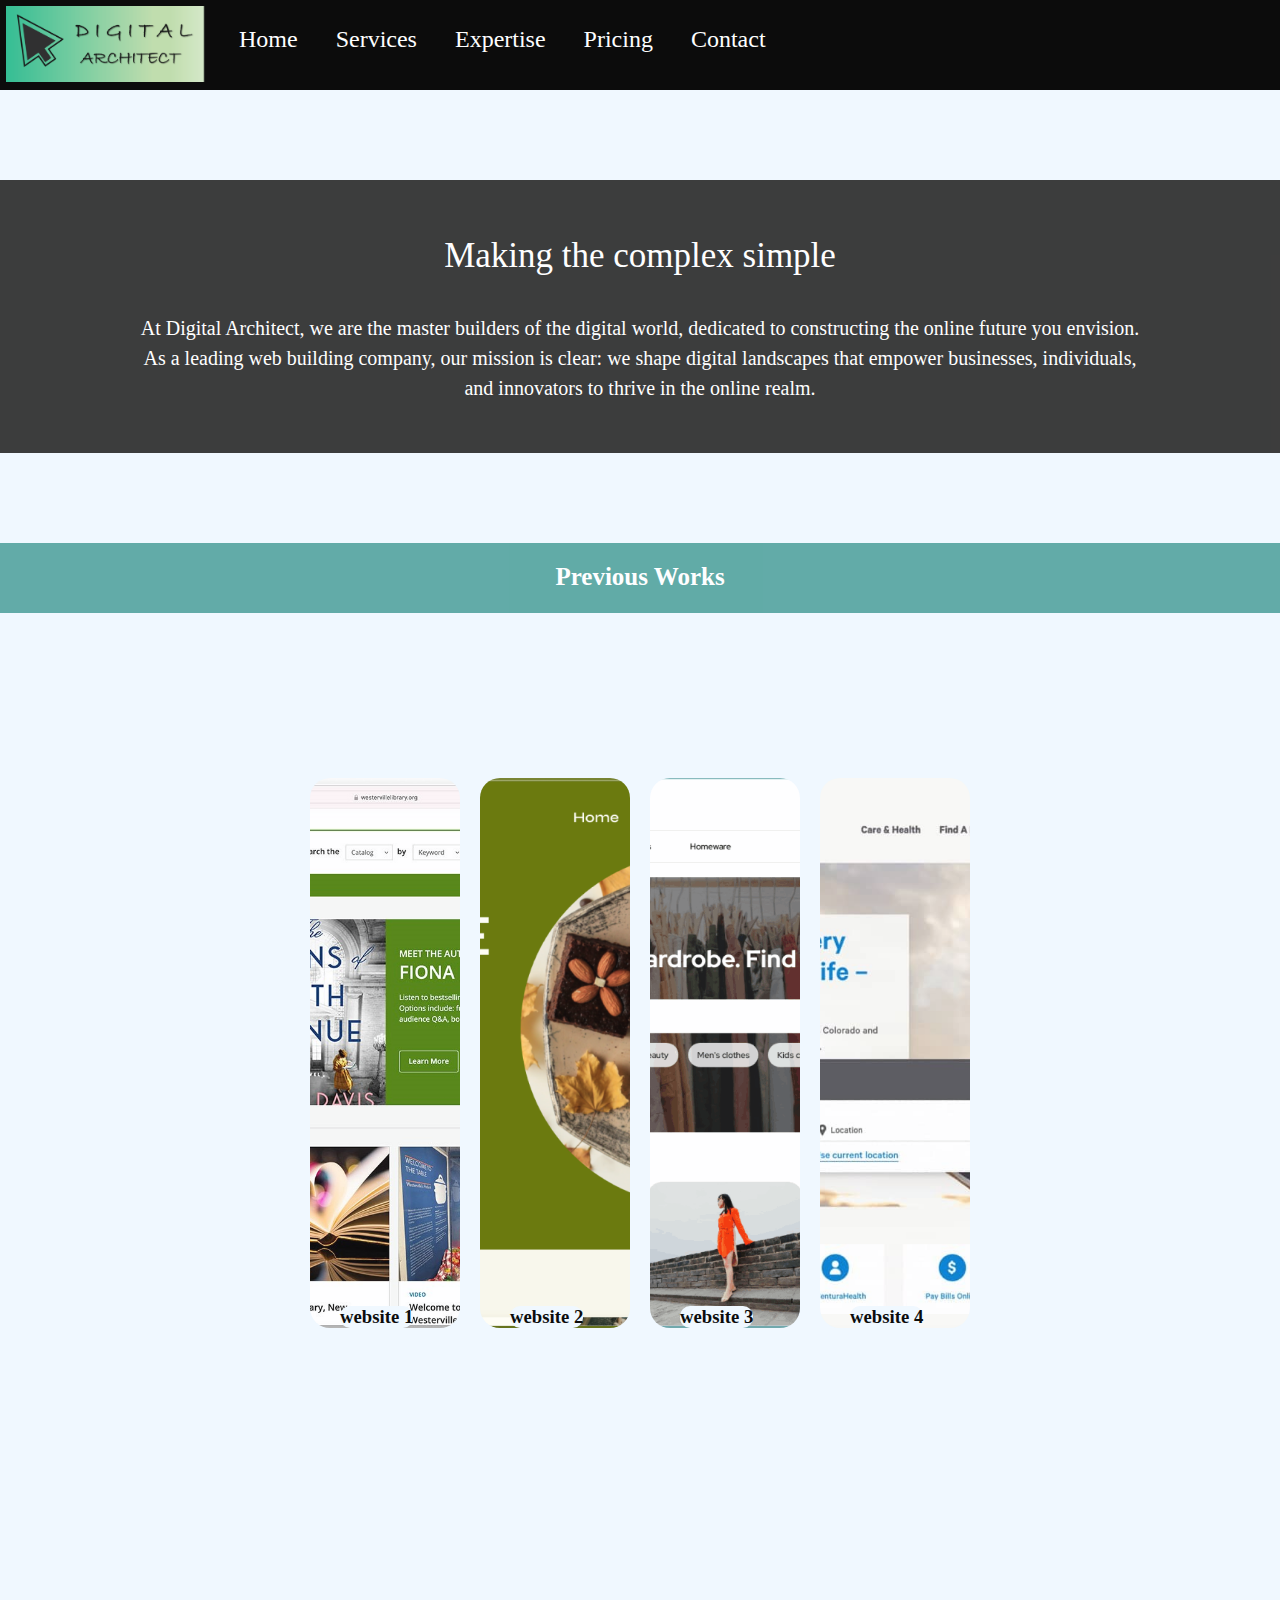
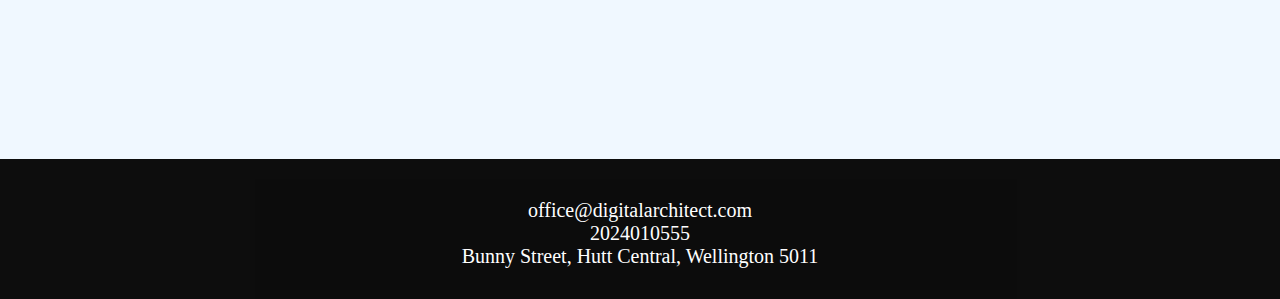
<file: (Level5 Course) Interaction Design Fundamentals_assignment website/index.html>
<!DOCTYPE html>
<html>
<head>
	<title></title>
	<link rel="stylesheet" type="text/css" href="./css/style.css" >
	<link rel="stylesheet" type="text/css" href="./css/indexstyle.css" >
	
</head>
<body>
	<div class = "logo" ><image src="images/logo1.png" alt="logo"></a></div>
	
<nav>
	<ul>
		<li><a href="index.html">Home</a></li>
		<li><a href="services.html">Services</a>
			<ul>
				<li><a href="web development.html">Web Development</a></li>
				<li><a href="Visual Design.html">Visual Design</a></li>
				
			</ul>
		</li>
		<li><a href="expertise.html">Expertise</a>
			<ul>
				<li><a href="UX UI.html">UX & UI</a></li>
				<li><a href="HCI.html">HCI life cycle</a></li>
			</ul>
		</li>
		<li><a href="pricing.html">Pricing</a></li>
		<li><a href="contact.html">Contact</a></li>
		
	</ul>
</nav>


<header><p style="font-family: impact; font-size: 35px; text-align: center; ">Making the complex simple</p>
		<p style="font-family: verdana; font-size: 20px; text-align: center; display: block;"><br/>At Digital Architect, we are the master builders of the digital world, dedicated to constructing the online future you envision. 
		<br/>As a leading web building company, our mission is clear: we shape digital landscapes that empower businesses, individuals, <br/>and innovators to thrive in the online realm.</p>
</header>


<section>Previous Works</section>

<div class="container">
	<div class="gallery">
		<div class="img-box"><h3>website 1</h3></div>
		
		<div class="img-box"><h3>website 2</h3></div>
		
		<div class="img-box"><h3>website 3</h3></div>
		
		<div class="img-box"><h3>website 4</h3></div>

	</div>

</div>




<div class="footer" style="margin-top: 20%;">
				
	office@digitalarchitect.com
	<br/>2024010555
	<br/>Bunny Street, Hutt Central, Wellington 5011 
</div>
</div>	

	
</body>
</html>
</file>
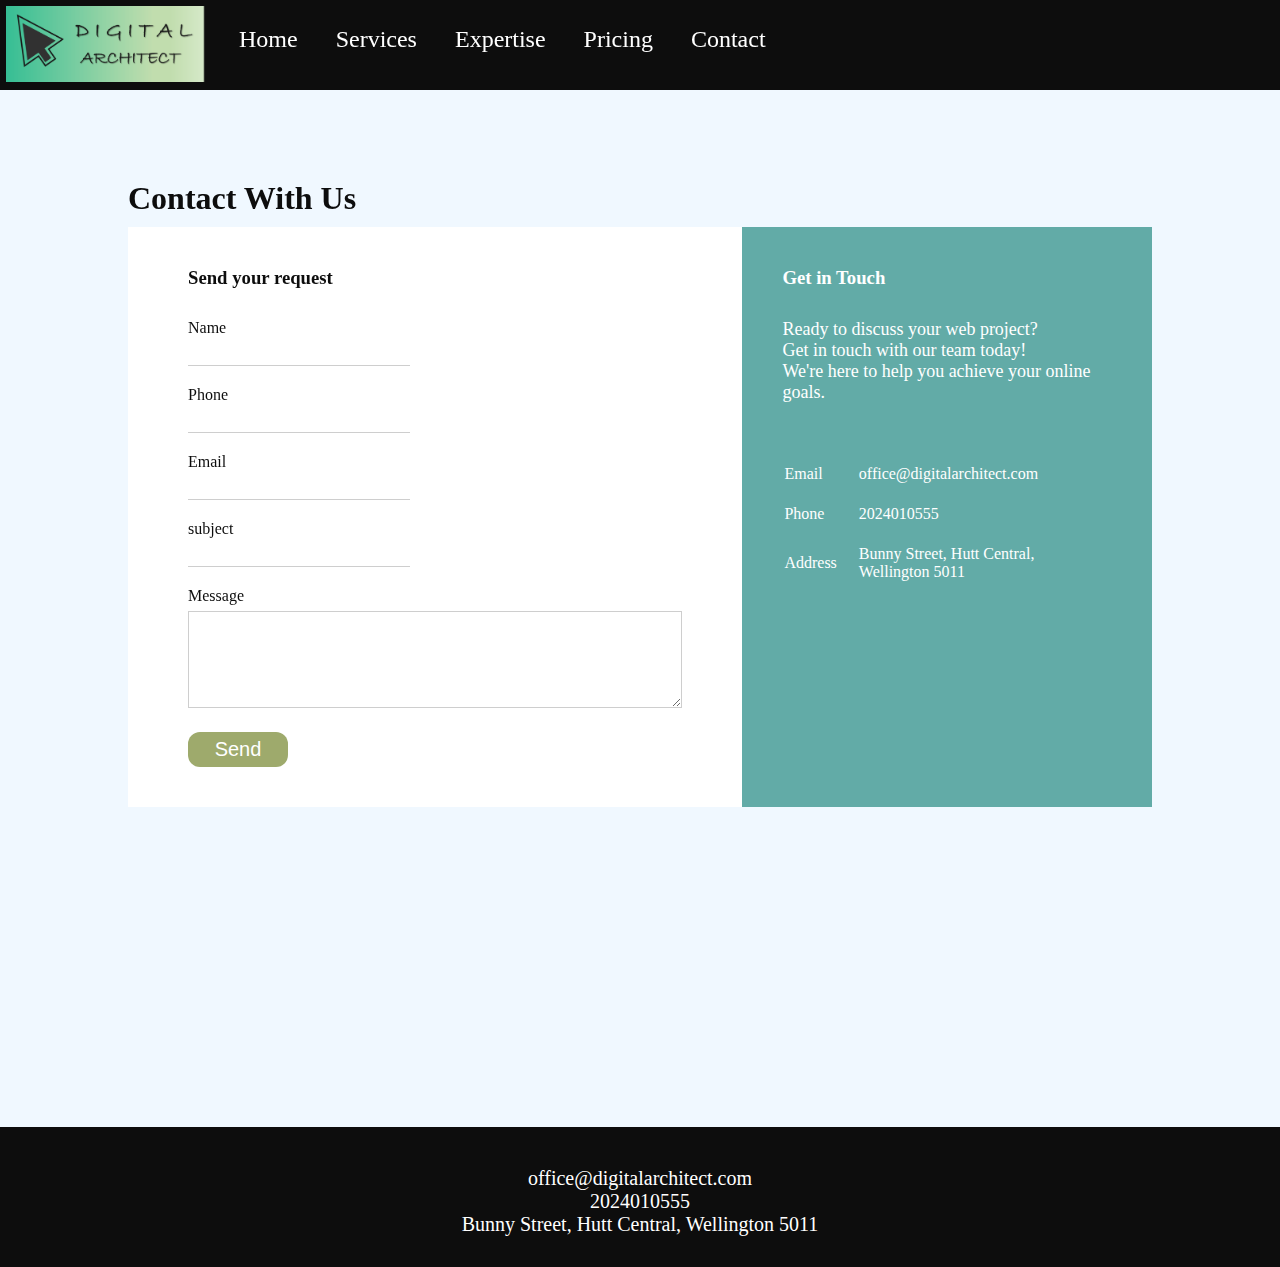
<file: (Level5 Course) Interaction Design Fundamentals_assignment website/contact.html>
<!DOCTYPE html>
<html>
<head>
	<title></title>
    <link rel="stylesheet" type="text/css" href="./css/style.css" >
	<link rel="stylesheet" type="text/css" href="./css/contactstyle.css" >
	
	
	
	<style>
	section.contact{
		background: #f5f5f5 url(images/map-bottom.png);
		min-height: 400px;
		background-size:auto 100%;
		padding-top: 30px;
		margin: 200px;
	}

	section.contact ul{
		list-style: none;
		margin: 0;
		padding: 0;
	}

	section.contact li{
		line-height: 2;
	}
</style>
	
</head>
<body>
	<div class = "logo"><a href = "#"><image src="images/logo1.png" alt="logo"></a>
	</div>
	
<nav>
	<ul>
		<li><a href="index.html">Home</a></li>
		<li><a href="services.html">Services</a>
			<ul>
				<li><a href="web development.html">Web Development</a></li>
				<li><a href="Visual Design.html">Visual Design</a></li>
				
			</ul>
		</li>
		<li><a href="expertise.html">Expertise</a>
			<ul>
				<li><a href="UX UI.html">UX & UI</a></li>
				<li><a href="HCI.html">HCI life cycle</a></li>
			</ul>
		</li>
        <li><a href="pricing.html">Pricing</a></li>
		<li><a href="contact.html">Contact</a></li>
	</ul>
</nav>

<div class="container">
    <h1 style="color: black; margin-bottom: 10px;">Contact With Us</h1>
    
    <div class="contact-box">
        <div class="contact-left">
            <h3>Send your request</h3>
            <form>
                <div class="input-row">
                    <div class="input-group">
                        <label>Name</label>
                        <input type="text" placeholder="">
                    </div>
                </div>

                <div class="input-row">
                    <div class="input-group">
                        <label>Phone</label>
                        <input type="text" placeholder="">
                    </div>
                </div>

                <div class="input-row">
                    <div class="input-group">
                        <label>Email</label>
                        <input type="email" placeholder="">
                    </div>
                </div>

                <div class="input-row">
                    <div class="input-group">
                        <label>subject</label>
                        <input type="text" placeholder="">
                    </div>
                </div>

                <label>Message</label>
                <textarea rows="5" placeholder=""></textarea>
                <button type="submit">Send</button>
            </form>
        </div>
        <div class="contact-right">
            <h3>Get in Touch</h3>
            <p style="color: #fff;font-size: 18px; margin-bottom: 40px;">Ready to discuss your web project?
                <br>Get in touch with our team today!
                <br>We're here to help you achieve your online goals.</p>
            <table>
                <tr>
                    <td>Email</td>
                    <td>office@digitalarchitect.com</td>
                </tr>
                <tr>
                    <td>Phone</td>
                    <td>2024010555</td>
                </tr>
                <tr>
                    <td>Address</td>
                    <td>Bunny Street, Hutt Central, <br>Wellington 5011</td>
                </tr>
            </table>

        </div>

    </div>

</div>




   




	<div class="footer" style="margin-top: 25%;" >
				
				office@digitalarchitect.com
				<br/>2024010555
				<br/>Bunny Street, Hutt Central, Wellington 5011 
				</div>
</div>	

	
</body>
</html>
</file>
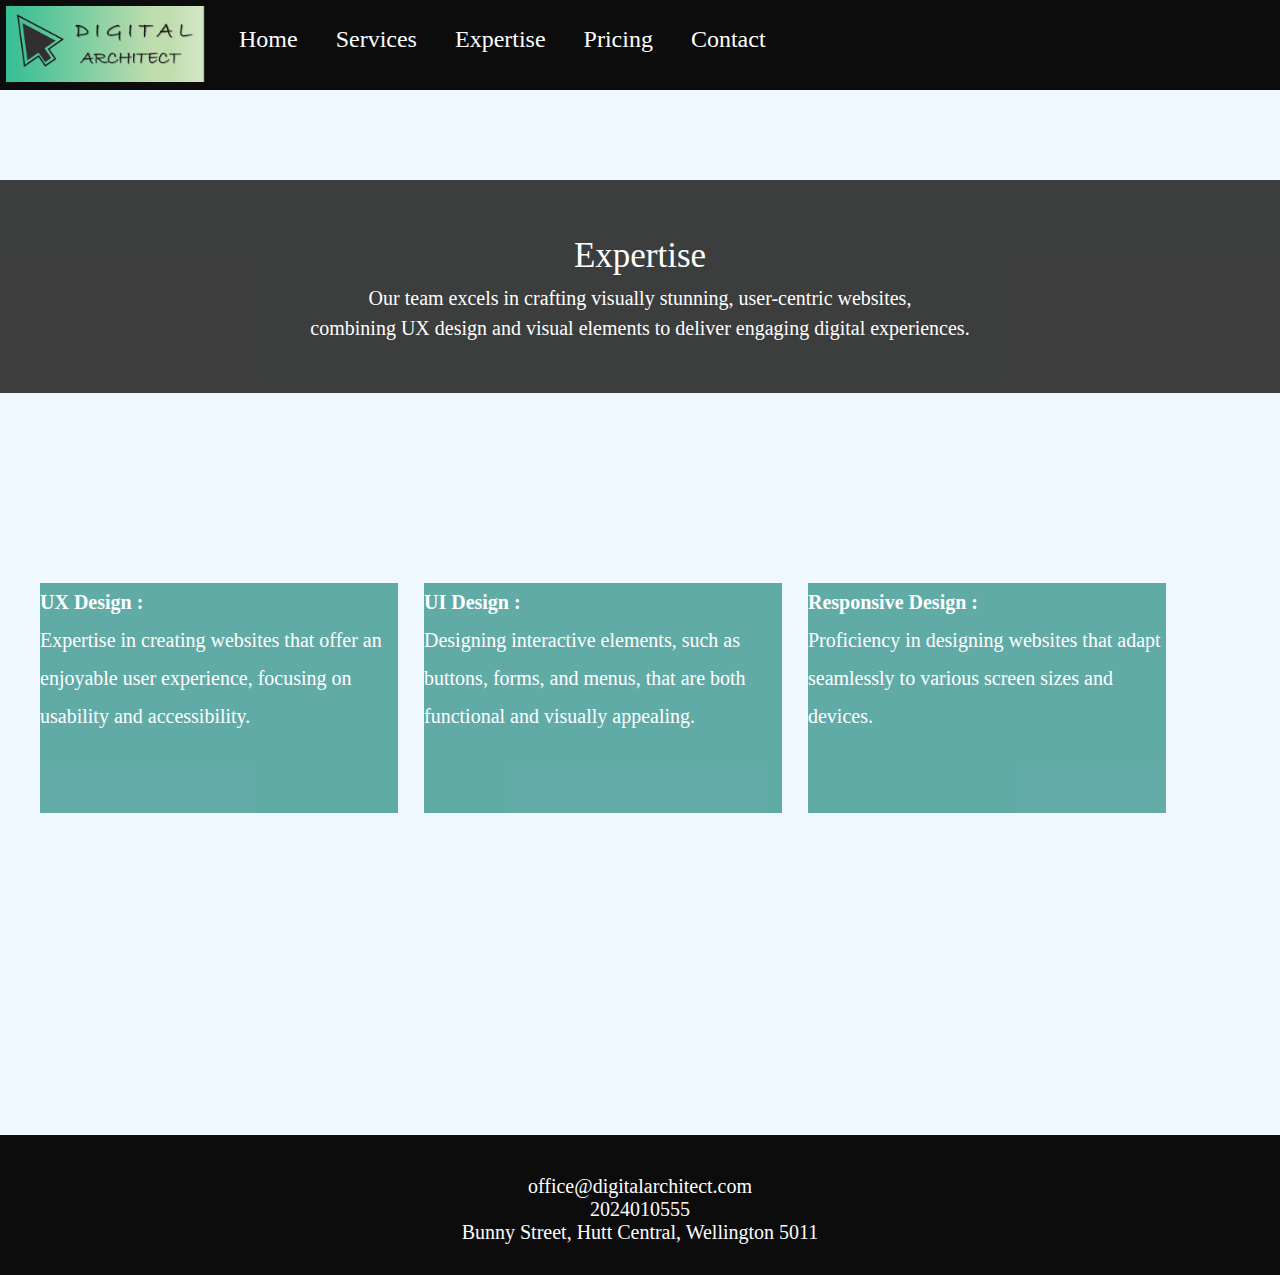
<file: (Level5 Course) Interaction Design Fundamentals_assignment website/expertise.html>
<!DOCTYPE html>
<html>
<head>
	<title></title>
	<link rel="stylesheet" type="text/css" href="./css/style.css" >
	
	
	<style>
		header {
			box-sizing: border-box;
			background-color: #333;
			padding: 50px;
			width: 100%;
			text-align: center;
			font-size: 30px;
			color: white;
			position: relative;
			top: 90px;
			line-height: 1.5;
		}


		
	section {
			float: left;
			padding-bottom: 100px;
			width: 28%;
			height: 130px;
			background-color: #5AA7A3;
			color: white;
			text-align: left;
			font-size: 20px;
			margin-right: 2%;
			position: relative;
			top: 280px;
			left: 40px;
			line-height: 1.9;

		}
		
	
	</style>
	
</head>
<body>
	<div class = "logo"><image src="images/logo1.png" alt="logo"></a>
	</div>
	
<nav>
	<ul>
		<li><a href="index.html">Home</a></li>
		<li><a href="services.html">Services</a>
			<ul>
				<li><a href="web development.html">Web Development</a></li>
				<li><a href="Visual Design.html">Visual Design</a></li>
				
			</ul>
		</li>
		<li><a href="expertise.html">Expertise</a>
			<ul>
				<li><a href="UX UI.html">UX & UI</a></li>
				<li><a href="HCI.html">HCI life cycle</a></li>
			</ul>
		</li>
		<li><a href="pricing.html">Pricing</a></li>
		<li><a href="contact.html">Contact</a></li>
	</ul>
</nav>


<header><p style="font-family: impact; font-size: 35px; text-align: center;">Expertise</p>
		<p style="font-family: verdana; font-size: 20px; text-align: center; display: block;">Our team excels in crafting visually stunning, user-centric websites,
            <br>combining UX design and visual elements to deliver engaging digital experiences.</p>
</header>


<section><b>UX Design :</b>
		<p style="font-size: 20px;">Expertise in creating websites that offer an enjoyable user experience, focusing on usability and accessibility.
		</p></section>
<section><b>UI Design :</b>
		<p style="font-size: 20px;">Designing interactive elements, such as buttons, forms, and menus, that are both functional and visually appealing.
		</p></section>
<section><b>Responsive Design :</b>
		<p style="font-size: 20px;">Proficiency in designing websites that adapt seamlessly to various screen sizes and devices.
		</section>





	<div class="footer" style="margin-top: 65%;">
				
				office@digitalarchitect.com
				<br/>2024010555
				<br/>Bunny Street, Hutt Central, Wellington 5011 
	</div>
</div>	

	
</body>
</html>
</file>
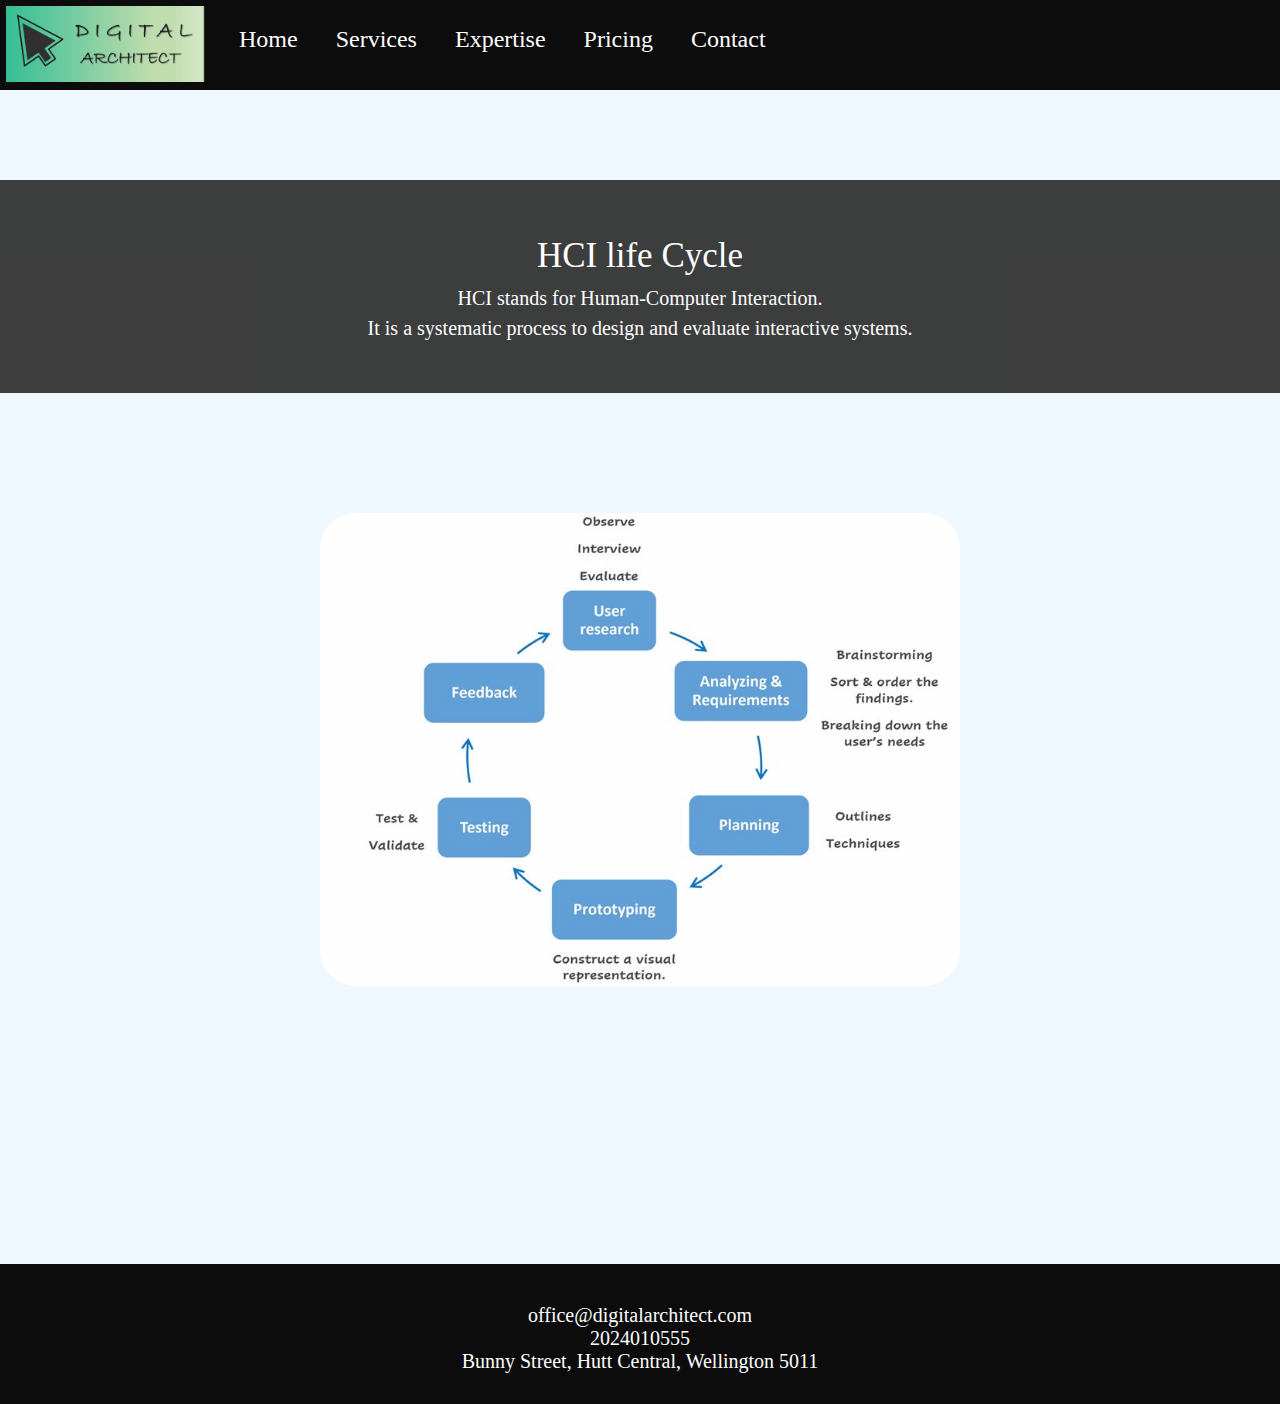
<file: (Level5 Course) Interaction Design Fundamentals_assignment website/HCI.html>
<!DOCTYPE html>
<html>
<head>
	<title></title>
	<link rel="stylesheet" type="text/css" href="./css/style.css" >
	
	
	<style>
		header {
			box-sizing: border-box;
			background-color: #333;
			padding: 50px;
			width: 100%;
			text-align: center;
			font-size: 30px;
			color: white;
			position: relative;
			top: 90px;
			line-height: 1.5;
		}


		
	section {
			float: left;
			padding-bottom: 100px;
			width: 28%;
			height: 130px;
			background-color: #5AA7A3;
			color: white;
			text-align: left;
			font-size: 20px;
			margin-right: 2%;
			position: relative;
			top: 280px;
			left: 40px;
			line-height: 1.9;
		}
		
	
	
	</style>
	
</head>
<body>
	<div class = "logo"><image src="images/logo1.png" alt="logo"></a>
	</div>
	
<nav>
	<ul>
		<li><a href="index.html">Home</a></li>
		<li><a href="services.html">Services</a>
			<ul>
				<li><a href="web development.html">Web Development</a></li>
				<li><a href="Visual Design.html">Visual Design</a></li>
				
			</ul>
		</li>
		<li><a href="expertise.html">Expertise</a>
			<ul>
				<li><a href="UX UI.html">UX & UI</a></li>
				<li><a href="HCI.html">HCI life cycle</a></li>
			</ul>
		</li>
		<li><a href="pricing.html">Pricing</a></li>
		<li><a href="contact.html">Contact</a></li>
	</ul>
</nav>


<header><p style="font-family: impact; font-size: 35px; text-align: center;">HCI life Cycle</p>
		<p style="font-family: verdana; font-size: 20px; text-align: center; display: block;">
            HCI stands for Human-Computer Interaction. <br>It is a systematic process to design and evaluate interactive systems. 
        </p>
</header>


<img src="images/HCI.jpg"
    style=" margin: 50px;
            border: none;
            object-fit: cover;
            position: relative;
            top: 160px;
            margin-left: 25%;
            border-radius: 35px;
			width: 50%;
			height: 50%;
        ">
    




	<div class="footer" style="margin-top: 30%;">
				
				office@digitalarchitect.com
				<br/>2024010555
				<br/>Bunny Street, Hutt Central, Wellington 5011 
	</div>
</div>	

	
</body>
</html>
</file>
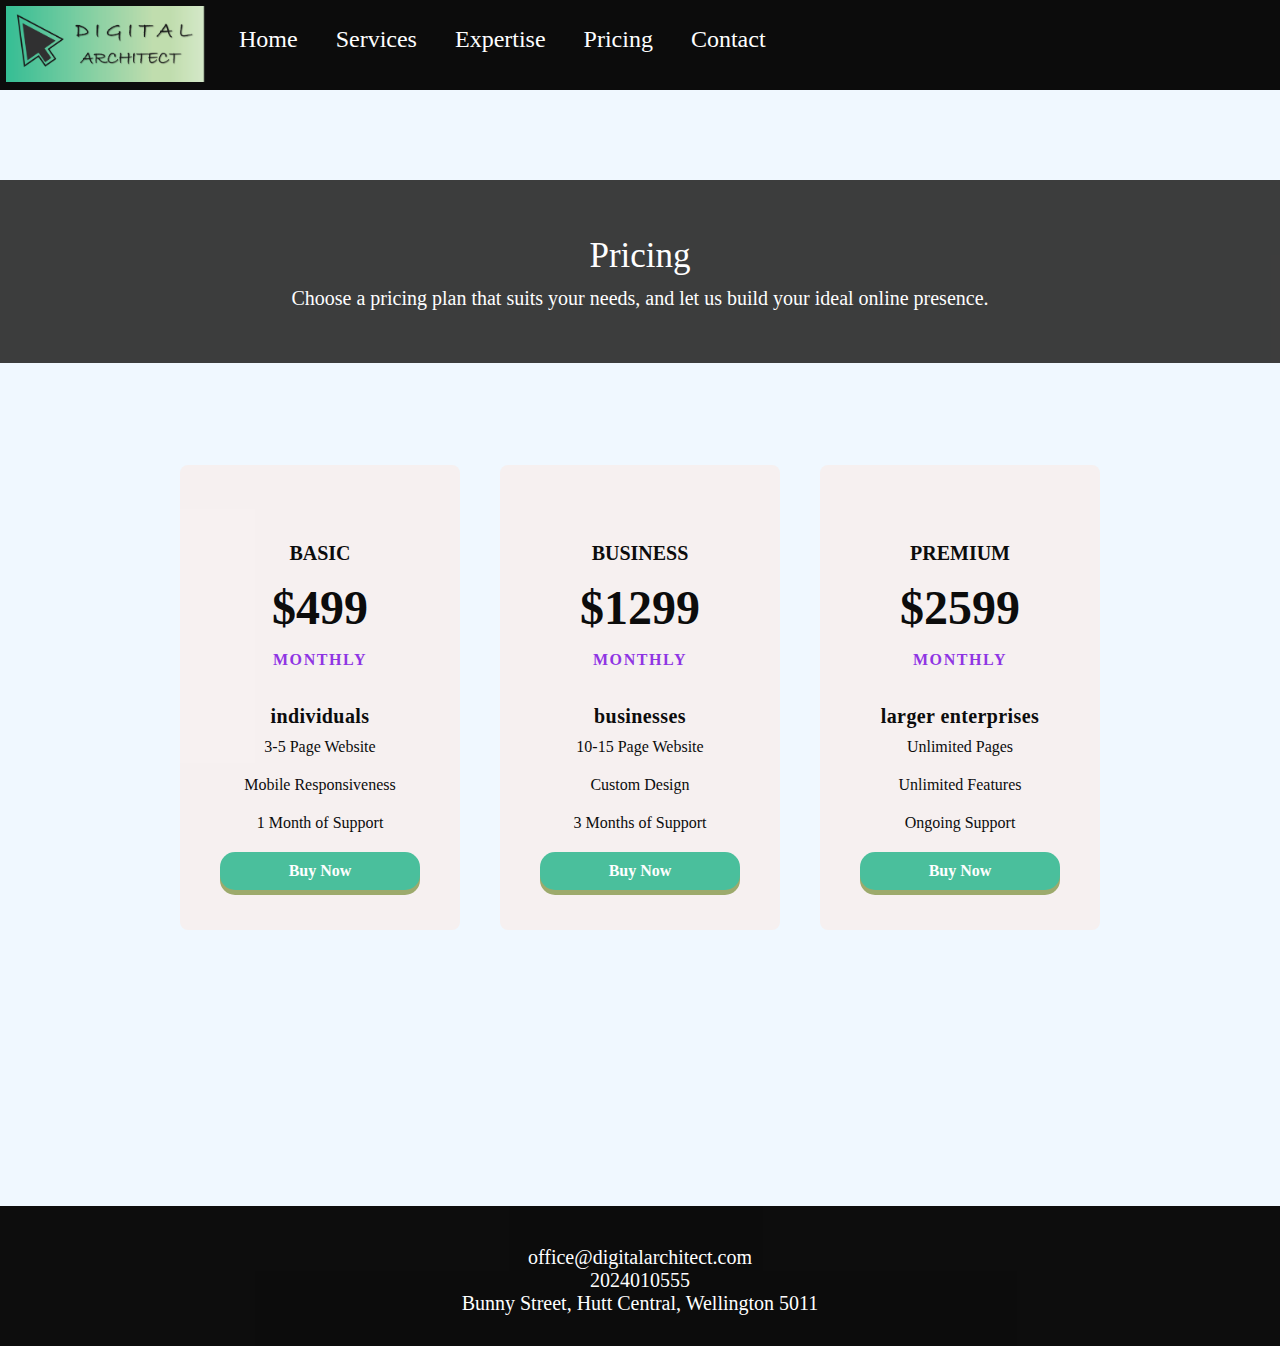
<file: (Level5 Course) Interaction Design Fundamentals_assignment website/pricing.html>
<!DOCTYPE html>
<html>
<head>
	<title></title>
	<link rel="stylesheet" type="text/css" href="./css/style.css" >
	<link rel="stylesheet" type="text/css" href="./css/pricingstyle.css" >
	
	
	<style>
		


	</style>
	
</head>
<body>
	<div class = "logo"><image src="images/logo1.png" alt="logo"></a>
	</div>
	
<nav>
	<ul>
		<li><a href="index.html">Home</a></li>
		<li><a href="services.html">Services</a>
			<ul>
				<li><a href="web development.html">Web Development</a></li>
				<li><a href="Visual Design.html">Visual Design</a></li>
				
			</ul>
		</li>
		<li><a href="expertise.html">Expertise</a>
			<ul>
				<li><a href="UX UI.html">UX & UI</a></li>
				<li><a href="HCI.html">HCI life cycle</a></li>
			</ul>
		</li>
		<li><a href="pricing.html">Pricing</a></li>
		<li><a href="contact.html">Contact</a></li>
	</ul>
</nav>


<header><p style="font-family: impact; font-size: 35px; text-align: center;">Pricing</p>
		<p style="font-family: verdana; font-size: 20px; text-align: center; display: block;">
            Choose a pricing plan that suits your needs, and let us build your ideal online presence.
        </p>
</header>


<section class="section">
    <div class="plan1-container">
        <div class="plan-upper">
            <div class="plan-text1">basic</div>
            <div class="plan-text2">$499</div>
            <div class="plan-text3">monthly</div>
        </div>
        <div class="plan-middle">
            <div class="plan-middle-title">individuals</div>
            <ul>
                <li>3-5 Page Website</li>
                <li>Mobile Responsiveness</li>
                <li>1 Month of Support</li>
            </ul>
        </div>
        <a class="plan-button1"><b>Buy Now</b></a>
    </div>

    <div class="plan2-container">
        <div class="plan-upper">
            <div class="plan-text1">business</div>
            <div class="plan-text2">$1299</div>
            <div class="plan-text3">monthly</div>
        </div>
        <div class="plan-middle">
            <div class="plan-middle-title"> businesses</div>
            <ul>
                <li>10-15 Page Website</li>
                <li>Custom Design</li>
                <li>3 Months of Support</li>
            </ul>
        </div>
        <a class="plan-button2"><b>Buy Now</b></a>
    </div>

    <div class="plan3-container">
        <div class="plan-upper">
            <div class="plan-text1">Premium </div>
            <div class="plan-text2">$2599</div>
            <div class="plan-text3">monthly</div>
        </div>
        <div class="plan-middle">
            <div class="plan-middle-title">larger enterprises</div>
            <ul>
                <li>Unlimited Pages</li>
                <li>Unlimited Features</li>
                <li>Ongoing Support</li>
            </ul>
        </div>
        <a class="plan-button3"><b>Buy Now</b></a>
    </div>


</section>





	<div class="footer" style="margin-top: 20%;">
				
				office@digitalarchitect.com
				<br/>2024010555
				<br/>Bunny Street, Hutt Central, Wellington 5011 
	</div>
</div>	

	
</body>
</html>
</file>
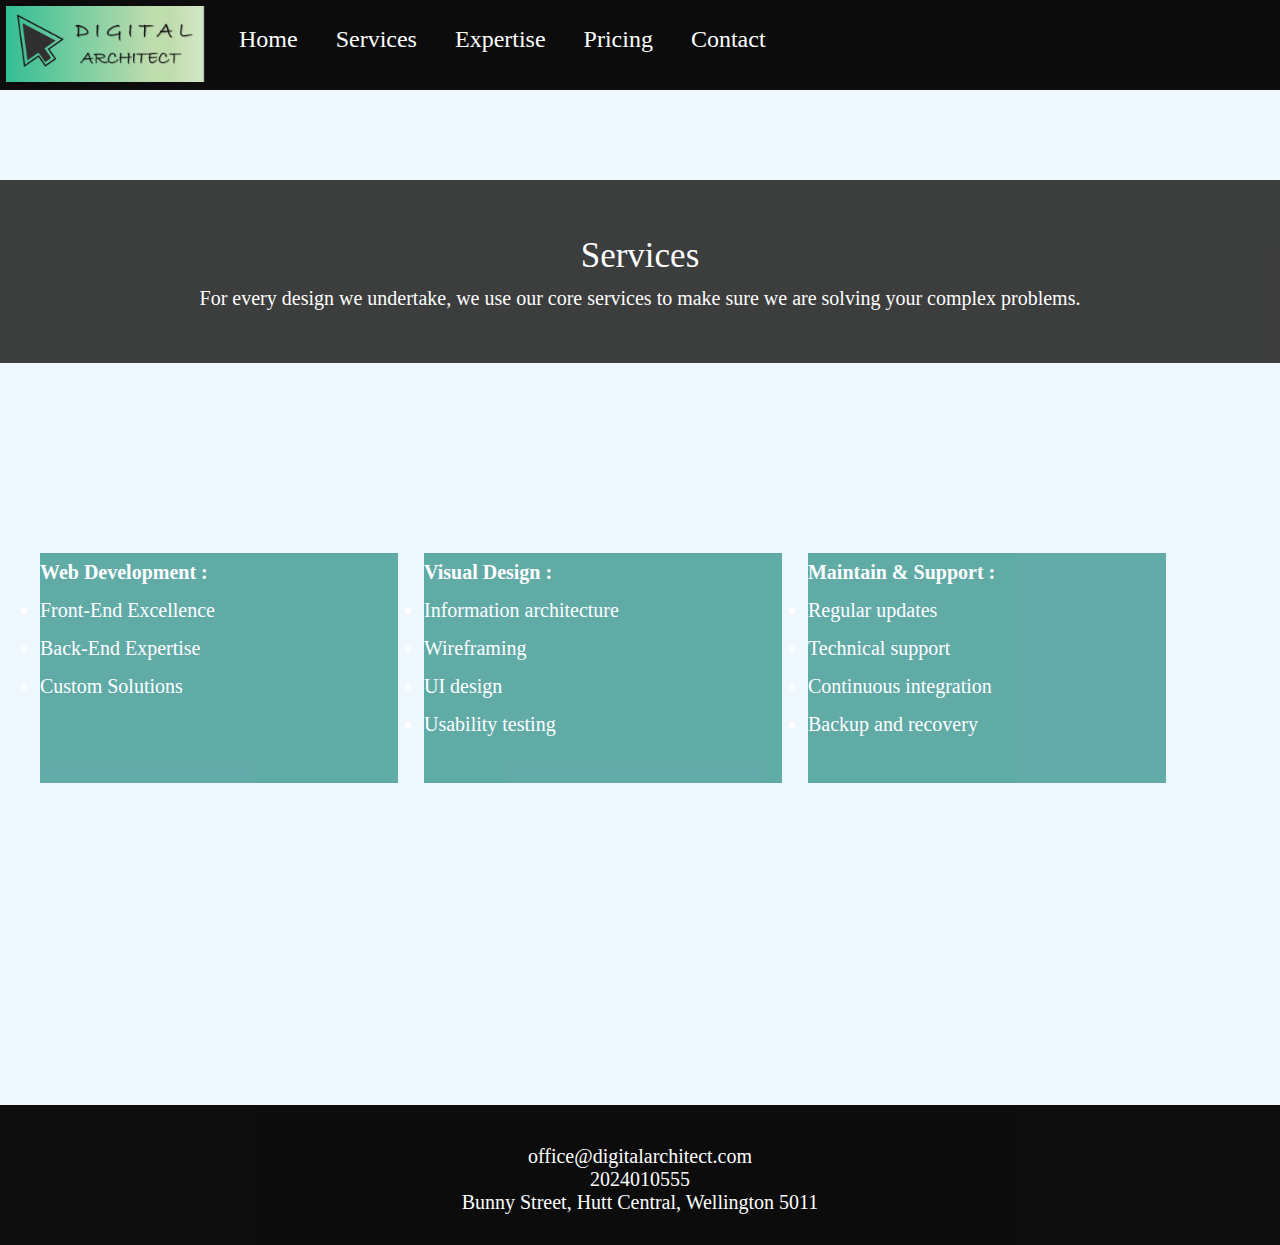
<file: (Level5 Course) Interaction Design Fundamentals_assignment website/services.html>
<!DOCTYPE html>
<html>
<head>
	<title></title>
	<link rel="stylesheet" type="text/css" href="./css/style.css" >
	
	
	<style>
		header {
			box-sizing: border-box;
			background-color: #333;
			padding: 50px;
			width: 100%;
			text-align: center;
			font-size: 30px;
			color: white;
			position: relative;
			top: 90px;
			line-height: 1.5;
		}


		
	section {
			float: left;
			padding-bottom: 100px;
			width: 28%;
			height: 130px;
			background-color: #5AA7A3;
			color: white;
			text-align: left;
			font-size: 20px;
			margin-right: 2%;
			position: relative;
			top: 280px;
			left: 40px;
			line-height: 1.9;
		}
		
	
	
	</style>
	
</head>
<body>
	<div class = "logo"><image src="images/logo1.png" alt="logo"></a>
	</div>
	
<nav>
	<ul>
		<li><a href="index.html">Home</a></li>
		<li><a href="services.html">Services</a>
			<ul>
				<li><a href="web development.html">Web Development</a></li>
				<li><a href="Visual Design.html">Visual Design</a></li>
				
			</ul>
		</li>
		<li><a href="expertise.html">Expertise</a>
			<ul>
				<li><a href="UX UI.html">UX & UI</a></li>
				<li><a href="HCI.html">HCI life cycle</a></li>
			</ul>
		</li>
		<li><a href="pricing.html">Pricing</a></li>
		<li><a href="contact.html">Contact</a></li>
	</ul>
</nav>


<header><p style="font-family: impact; font-size: 35px; text-align: center;">Services</p>
		<p style="font-family: verdana; font-size: 20px; text-align: center; display: block;">For every design we undertake, 
		we use our core services to make sure we are solving your complex problems.</p>
</header>


<section><b>Web Development : </b>
		<p style="font-size: 20px;"><li>Front-End Excellence</li>
									<li>Back-End Expertise</li>
									<li>Custom Solutions</li>
		</p></section>
<section><b>Visual Design :</b>
		<p style="font-size: 20px;"><li>Information architecture</li>
									<li>Wireframing</li>
									<li>UI design</li>
									<li>Usability testing</li>
		</p></section>
<section><b>Maintain & Support :</b>
		<p style="font-size: 20px;"><li>Regular updates</li>
									<li>Technical support</li>
									<li>Continuous integration</li>
									<li>Backup and recovery</li>
		</section>





	<div class="footer" style="margin-top: 65%;">
				
				office@digitalarchitect.com
				<br/>2024010555
				<br/>Bunny Street, Hutt Central, Wellington 5011 
	</div>
</div>	

	
</body>
</html>
</file>
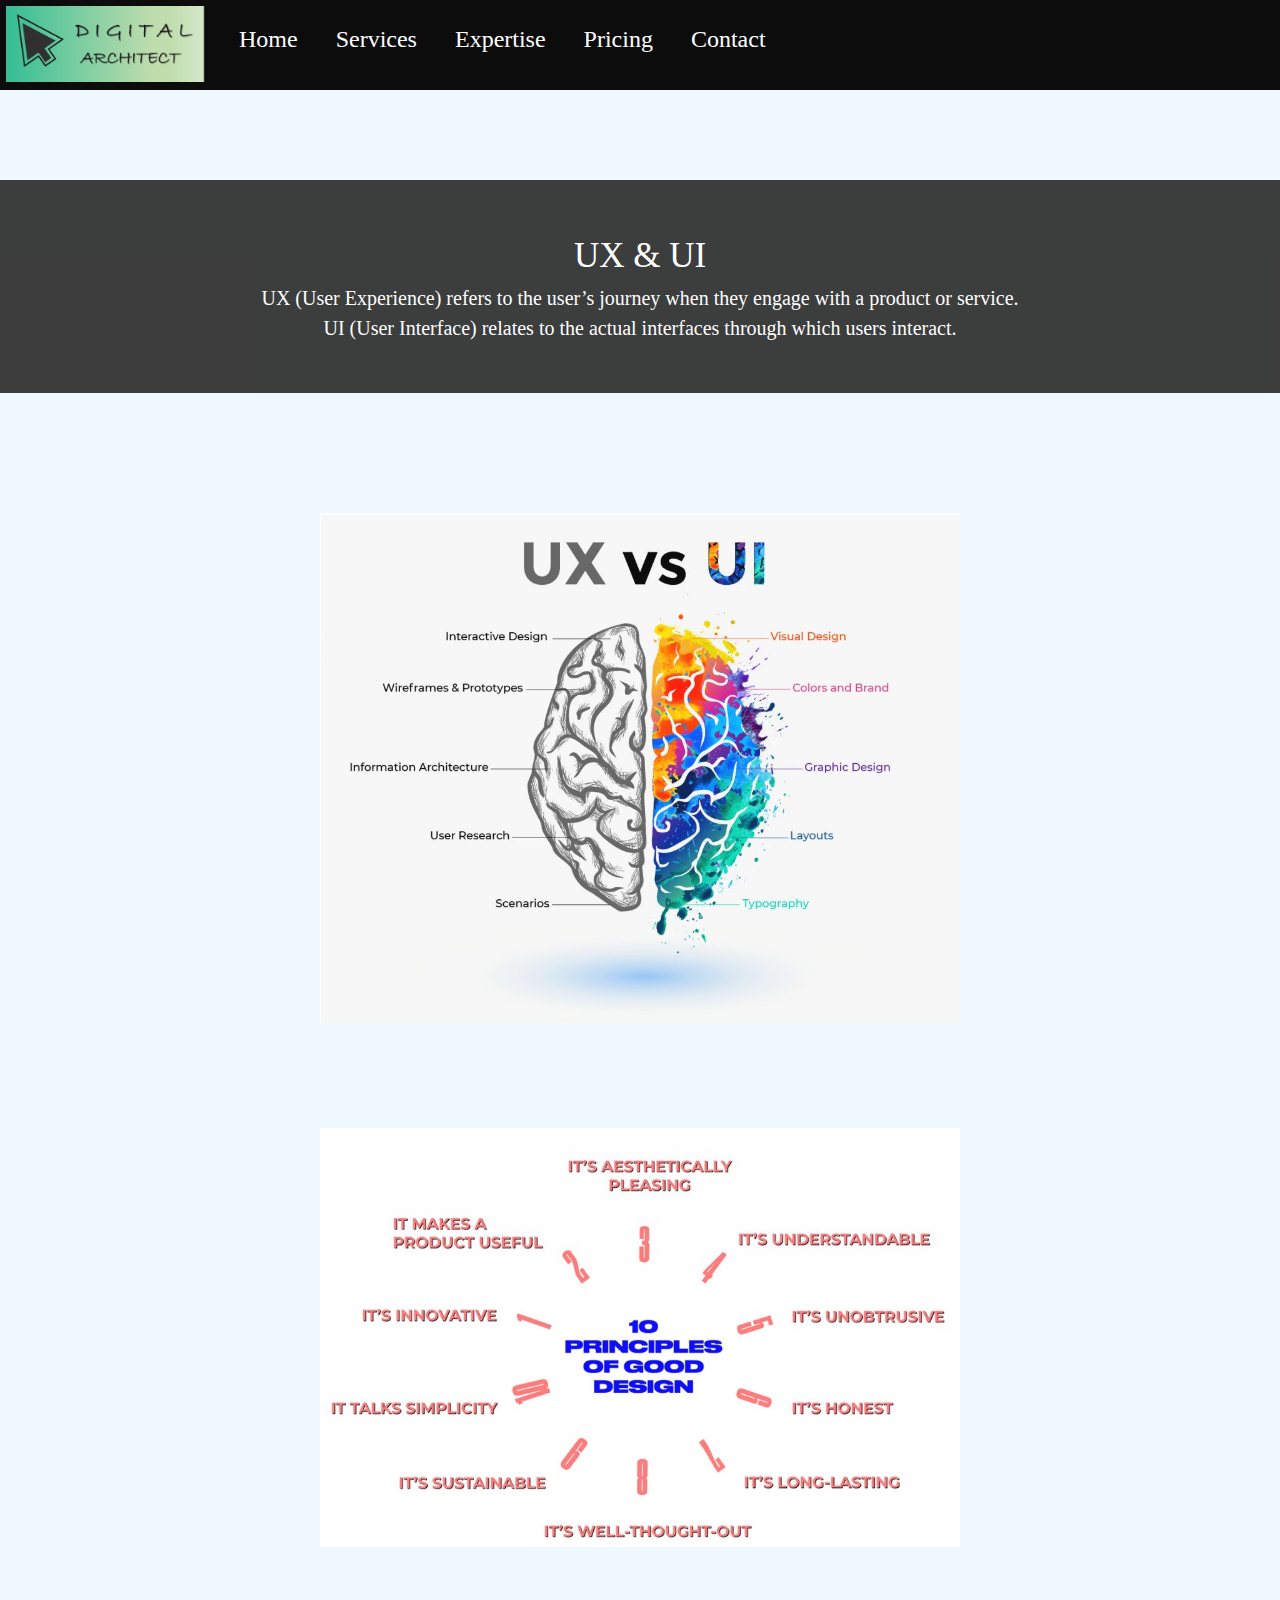
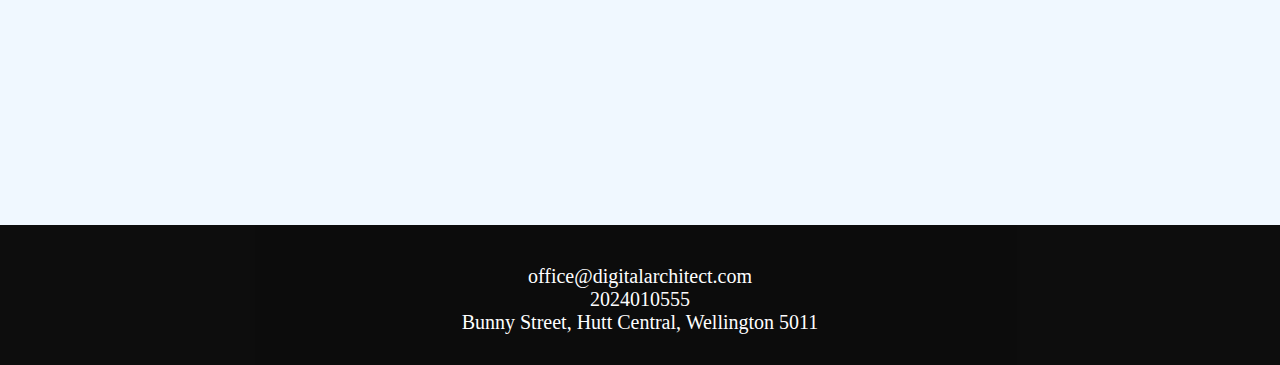
<file: (Level5 Course) Interaction Design Fundamentals_assignment website/UX UI.html>
<!DOCTYPE html>
<html>
<head>
	<title></title>
	<link rel="stylesheet" type="text/css" href="./css/style.css" >
	
	
	<style>
		header {
			box-sizing: border-box;
			background-color: #333;
			padding: 50px;
			width: 100%;
			text-align: center;
			font-size: 30px;
			color: white;
			position: relative;
			top: 90px;
			line-height: 1.5;
		}


		
	section {
			float: left;
			padding-bottom: 100px;
			width: 28%;
			height: 130px;
			background-color: #5AA7A3;
			color: white;
			text-align: left;
			font-size: 20px;
			margin-right: 2%;
			position: relative;
			top: 280px;
			left: 40px;
			line-height: 1.9;
		}
		
	
	
	</style>
	
</head>
<body>
	<div class = "logo"><image src="images/logo1.png" alt="logo"></a>
	</div>
	
<nav>
	<ul>
		<li><a href="index.html">Home</a></li>
		<li><a href="services.html">Services</a>
			<ul>
				<li><a href="web development.html">Web Development</a></li>
				<li><a href="Visual Design.html">Visual Design</a></li>
				
			</ul>
		</li>
		<li><a href="expertise.html">Expertise</a>
			<ul>
				<li><a href="UX UI.html">UX & UI</a></li>
				<li><a href="HCI.html">HCI life cycle</a></li>
			</ul>
		</li>
		<li><a href="pricing.html">Pricing</a></li>
		<li><a href="contact.html">Contact</a></li>
	</ul>
</nav>


<header><p style="font-family: impact; font-size: 35px; text-align: center;">UX & UI</p>
		<p style="font-family: verdana; font-size: 20px; text-align: center; display: block;">
            UX (User Experience) refers to the user’s journey when they engage with a product or service.
            <br>UI (User Interface) relates to the actual interfaces through which users interact.
        </p>
</header>


<img src="images/UX UI differences.jpg"
    style=" margin: 50px;
            border: none;
            object-fit: cover;
            position: relative;
            top: 160px;
            margin-left: 25%;
           opacity: 1;
		   width: 50%;
			height: 50%;
        ">
<img src="images/principles of good design.jpg"
style=" margin: 50px;
		border: none;
		object-fit: cover;
		position: relative;
		top: 160px;
		margin-left: 25%;
	   opacity: 1;
	   width: 50%;
		height: 50%;
		
	">
    




	<div class="footer" style="margin-top: 30%;">
				
				office@digitalarchitect.com
				<br/>2024010555
				<br/>Bunny Street, Hutt Central, Wellington 5011 
	</div>
</div>	

	
</body>
</html>
</file>
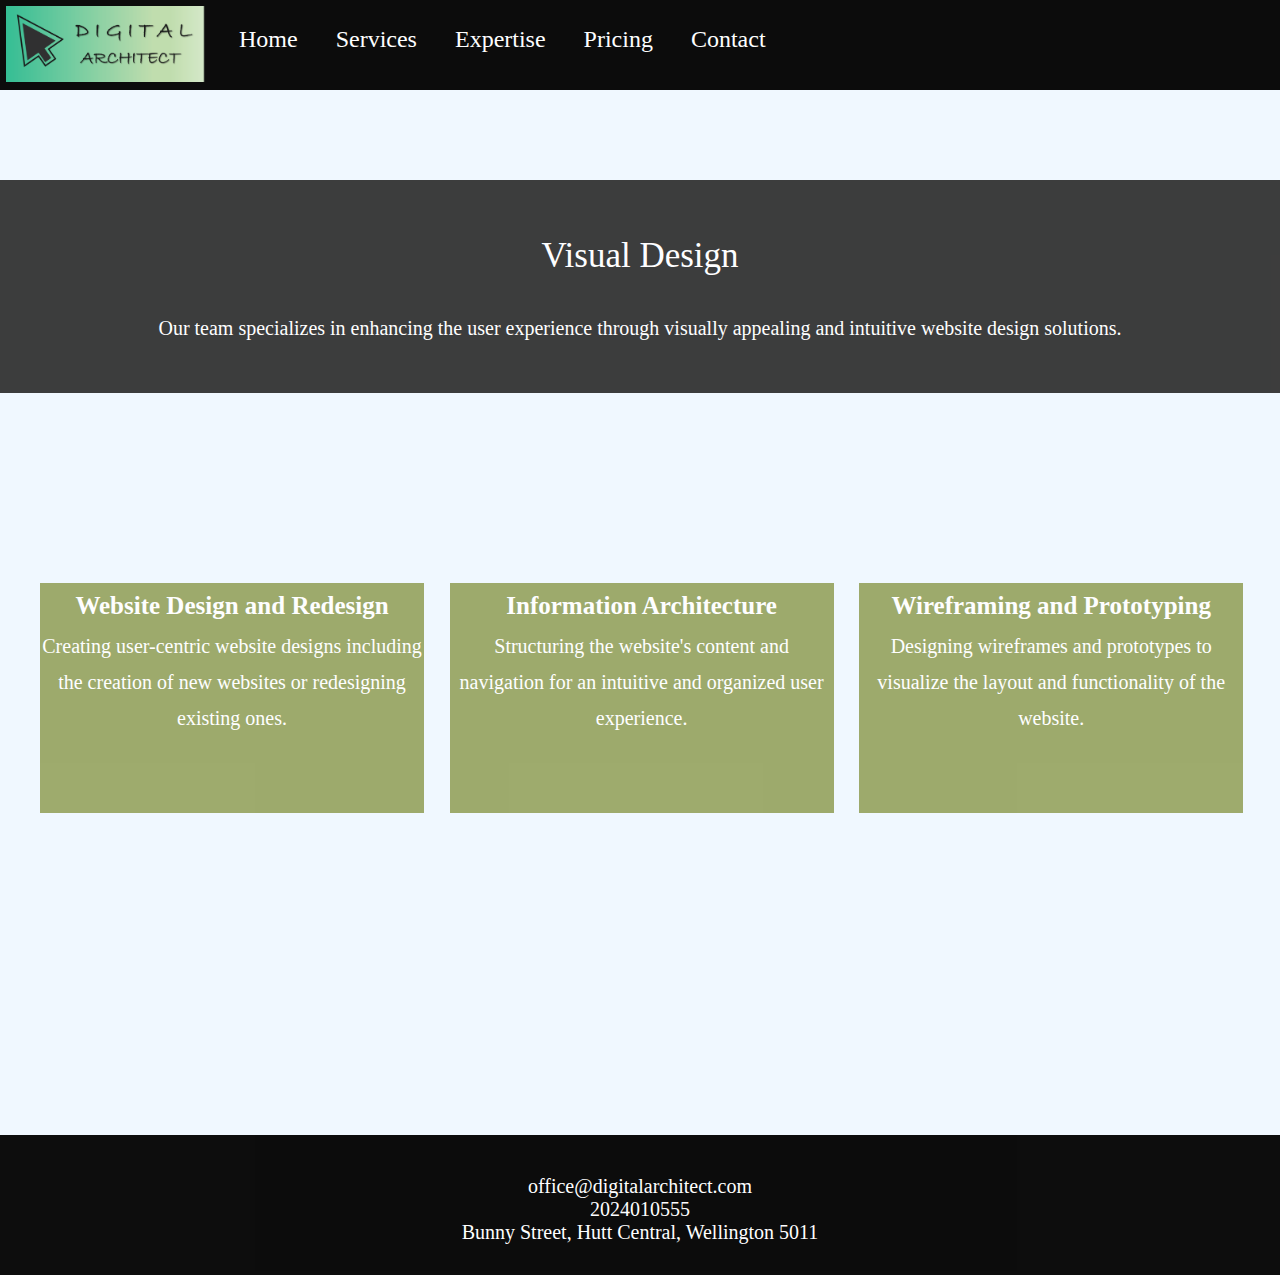
<file: (Level5 Course) Interaction Design Fundamentals_assignment website/Visual Design.html>
<!DOCTYPE html>
<html>
<head>
	<title></title>
	<link rel="stylesheet" type="text/css" href="./css/style.css" >
	
	
	<style>
		header {
			background-color: #333;
			padding: 50px;
			width: 100%;
			text-align: center;
			font-size: 30px;
			color: white;
			position: relative;
			top: 90px;
			line-height: 1.5;
			box-sizing: border-box;
		}

		section {
			float: left;
			padding-bottom: 100px;
			width: 30%;
			height: 130px;
			background-color: #99A665;
			color: white;
			text-align: center;
			font-size: 25px;
			margin-right: 2%;
			position: relative;
			top: 280px;
			left: 40px;
			line-height: 1.8;
		}
				
		
			
	</style>
	
</head>
<body>
	<div class = "logo"><image src="images/logo1.png" alt="logo"></a>
	</div>
	
<nav>
	<ul>
		<li><a href="index.html">Home</a></li>
		<li><a href="services.html">Services</a>
			<ul>
				<li><a href="web development.html">Web Development</a></li>
				<li><a href="Visual Design.html">Visual Design</a></li>
				
			</ul>
		</li>
		<li><a href="expertise.html">Expertise</a>
			<ul>
				<li><a href="UX UI.html">UX & UI</a></li>
				<li><a href="HCI.html">HCI life cycle</a></li>
			</ul>
		</li>
		<li><a href="pricing.html">Pricing</a></li>
		<li><a href="contact.html">Contact</a></li>
	</ul>
</nav>


<header><p style="font-family: impact; font-size: 35px; text-align: center;">Visual Design</p>
		<p style="font-family: verdana; font-size: 20px; text-align: center; display: block;"><br/>Our team specializes in enhancing the user experience through visually appealing and intuitive website design solutions.</p>
</header>


<section><b>Website Design and Redesign</b> 
		<p style="font-size: 20px; ">Creating user-centric website designs including the creation of new websites or redesigning existing ones.
		</p></section>
<section><b>Information Architecture</b>
		<p style="font-size: 20px;">Structuring the website's content and navigation for an intuitive and organized user experience.
		</p></section>
<section><b>Wireframing and Prototyping</b>
		<p style="font-size: 20px;">Designing wireframes and prototypes to visualize the layout and functionality of the website.
		</p></section>


        

	<div class="footer" style="margin-top: 65%;">
				
				office@digitalarchitect.com
				<br/>2024010555
				<br/>Bunny Street, Hutt Central, Wellington 5011 
	</div>
</div>	

	
</body>
</html>
</file>
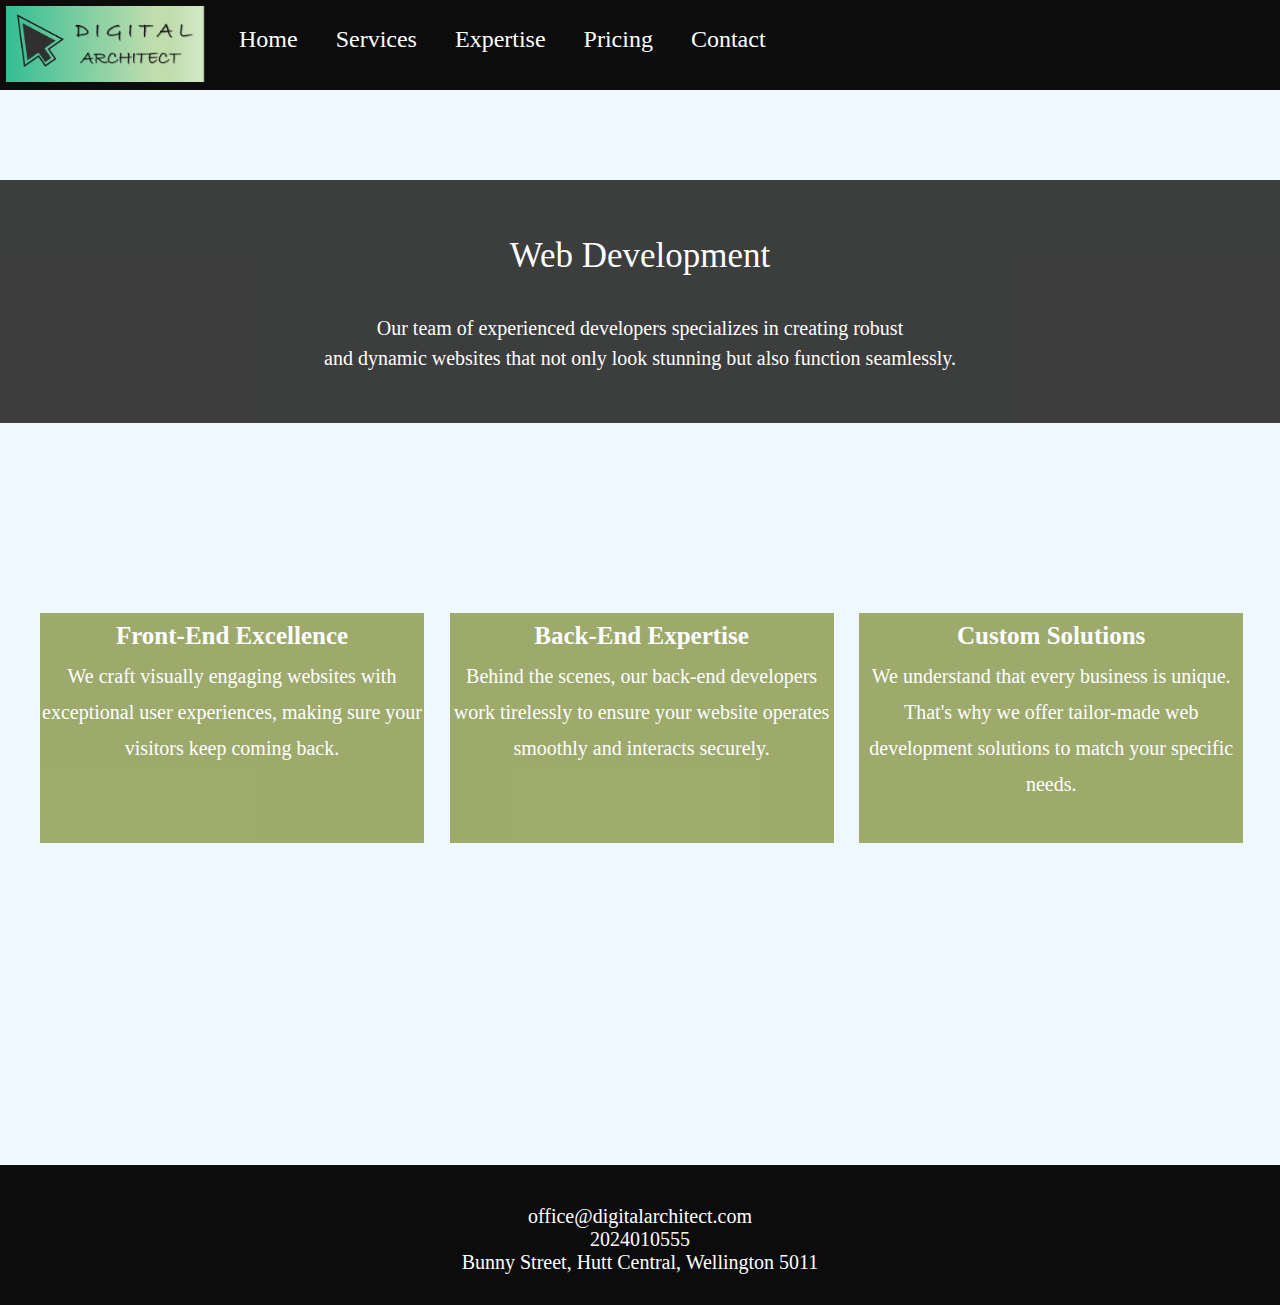
<file: (Level5 Course) Interaction Design Fundamentals_assignment website/web development.html>
<!DOCTYPE html>
<html>
<head>
	<title></title>
	<link rel="stylesheet" type="text/css" href="./css/style.css" >
	
	
	<style>
		header {
			background-color: #333;
			padding: 50px;
			width: 100%;
			text-align: center;
			font-size: 30px;
			color: white;
			position: relative;
			top: 90px;
			line-height: 1.5;
			box-sizing: border-box;
		}

		section {
			float: left;
			padding-bottom: 100px;
			width: 30%;
			height: 130px;
			background-color: #99A665;
			color: white;
			text-align: center;
			font-size: 25px;
			margin-right: 2%;
			position: relative;
			top: 280px;
			left: 40px;
			line-height: 1.8;
		}
				
		
			
	</style>
	
</head>
<body>
	<div class = "logo"><image src="images/logo1.png" alt="logo"></a>
	</div>
	
<nav>
	<ul>
		<li><a href="index.html">Home</a></li>
		<li><a href="services.html">Services</a>
			<ul>
				<li><a href="web development.html">Web Development</a></li>
				<li><a href="Visual Design.html">Visual Design</a></li>
				
			</ul>
		</li>
		<li><a href="expertise.html">Expertise</a>
			<ul>
				<li><a href="UX UI.html">UX & UI</a></li>
				<li><a href="HCI.html">HCI life cycle</a></li>
			</ul>
		</li>
		<li><a href="pricing.html">Pricing</a></li>
		<li><a href="contact.html">Contact</a></li>
	</ul>
</nav>


<header><p style="font-family: impact; font-size: 35px; text-align: center;">Web Development</p>
		<p style="font-family: verdana; font-size: 20px; text-align: center; display: block;"><br/>Our team of experienced developers specializes in creating robust <br/>and dynamic websites 
							that not only look stunning but also function seamlessly.</p>
</header>


<section><b>Front-End Excellence</b> 
		<p style="font-size: 20px; ">We craft visually engaging websites with exceptional user experiences, making sure your visitors keep coming back.
		</p></section>
<section><b>Back-End Expertise</b>
		<p style="font-size: 20px;">Behind the scenes, our back-end developers work tirelessly to ensure your website operates smoothly and interacts securely.
		</p></section>
<section><b>Custom Solutions</b>
		<p style="font-size: 20px;">We understand that every business is unique. That's why we offer tailor-made web development solutions to match your specific needs.
		</p></section>



	<div class="footer" style="margin-top: 65%;">
				
				office@digitalarchitect.com
				<br/>2024010555
				<br/>Bunny Street, Hutt Central, Wellington 5011 
	</div>
</div>	

	
</body>
</html>
</file>
<file: (Level5 Course) Interaction Design Fundamentals_assignment website/css/style.css>
*{
	margin: 0;
	padding: 0;
	}

body{
	background-color: aliceblue;
	background-size: cover;
	opacity: 0.95;	
	height: 100%;
	width:100%;

	}

nav{
	width: 100%;
	height: 90px;
	background-color: black;	
	}

nav a:hover {
	background: #42BD97;
	transition: 0.5s;
	}

nav ul {
	padding-left: 220px;
	}

nav ul li {
	float: left;
	list-style: none;
	position: relative;
	}

nav ul li a {
	display: block;
	font-family: verdana;
	color: white;
	font-size: 24px;
	padding: 26px 19px;
	text-decoration: none;
	}

nav ul li ul {
	display: none;
	position: absolute;
	background-color: black;
	padding: 10px;
	border-radius: 0px 0px 4px 4px;
	}

nav ul li:hover ul {
	display: block;
	
	}

nav ul li ul li {
	width: 180px;
	border-radius: 4px;
	}

nav ul li ul li a {
	color: white;
	font-size: 14px;
	padding: 12px 14px;
	}

nav ul li ul li a:hover {
	background-color: #7FC4A8;
	}

.logo img{
	max-height: 210px;
	max-width: 200px;
	position: absolute;
	margin-top: 6px;
	margin-left: 6px;
	}

.footer {
	height: 140px;
	background-color: black;
	padding: 40px;
	margin-top: 40%;
	color: white;
	font-size: 20px;
	text-align: center;
	width: 100%;
	position: relative;
	box-sizing: border-box;
			
}
</file>
<file: (Level5 Course) Interaction Design Fundamentals_assignment website/css/indexstyle.css>
header {
    background-color: #333;
    padding: 50px;
    width: 100%;
    text-align: center;
    font-size: 30px;
    color: white;
    position: relative;
    top: 90px;
    line-height: 1.5;
	box-sizing: border-box;
}

section {
    padding: 20px;
    width: 100%;
    height: 70px;
    background-color: #5AA7A3;
    color: white;
    font-weight: bold;
    text-align: center;
    font-size: 25px;
    position: relative;
    top: 180px;
	box-sizing: border-box;
}


.container{
    width: 100%;
    height: 100vh;
    display: flex;
    align-items: center;
    justify-content: center;
    margin-top: 170px;

}

.gallery{
    display: flex;
    align-items: center;
    justify-content: center;
}


.img-box{
    width: 150px;
	height: 550px;
	margin: 10px;
	border-radius: 20px;
	background: url(../images/index2.jpg);
	background-size: cover;
	background-position: center;
	position: relative;
	transition: width 0.5s;   
}
.img-box:nth-child(2){
    background: url(../images/index3.png);
    background-size: cover;
	background-position: center;
}
.img-box:nth-child(3){
    background: url(../images/index4.png);
    background-size: cover;
	background-position: center;
}
.img-box:nth-child(4){
    background: url(../images/index5.jpg);
    background-size: cover;
	background-position: center;
}


.img-box h3{
    background-color: aliceblue;
    border-radius: 10px;
    color: black;
    position: absolute;
    bottom: 0;
    left: 30px;
    opacity: 100;
    transition: bottom 0.5s, opacity 0.5s;
}

.img-box:hover{
    width: 900px;
    cursor: pointer;
}

.img-box:hover h3{
    opacity: 1;
    bottom: 25px;
}
</file>
<file: (Level5 Course) Interaction Design Fundamentals_assignment website/css/contactstyle.css>
.container{width: 80%; margin: 7% auto;}

.contact-box{background: #fff; display: flex;}

.contact-left {flex-basis: 60%; padding: 40px 60px;}

.contact-right {flex-basis: 40%; padding: 40px; background: #5AA7A3; color: white;}

.input-row { display: flex; justify-content: space-between; margin-bottom: 20px;}

.input-row .input-group { flex-basis: 45%; }

input {width: 100%; border: none; border-bottom: 1px solid #ccc; outline: none; padding-bottom: 5px;}

textarea {width: 100%; border: 1px solid #ccc; outline: none; padding: 10px; box-sizing: border-box;}

label {margin-bottom:6px; display: block; } 

button {
    background: #99A665; 
    width: 100px; 
    border: none; 
    outline: none; 
    color: white; 
    font-size: 20px;
    height: 35px; 
    border-radius: 12px;
    margin-top: 20px;
}

.contact-left h3{
    margin-bottom: 30px;
}

.contact-right h3{
    margin-bottom: 30px;
}

tr td:first-child{padding-right: 20px;}
tr td {padding-top: 20px;}
</file>
<file: (Level5 Course) Interaction Design Fundamentals_assignment website/css/pricingstyle.css>
header {
    box-sizing: border-box;
    background-color: #333;
    padding: 50px;
    width: 100%;
    text-align: center;
    font-size: 30px;
    color: white;
    position: relative;
    top: 90px;
    line-height: 1.5;
}

.section{
    display: flex;
    flex-direction: row;
    justify-content: center;
}





.plan1-container,
.plan2-container,
.plan3-container{
    display: flex;
    flex-direction: column;
    justify-content: center;
    align-items: center;
    padding: 40px;
    
    border-radius: 0.5rem;
    margin: 20px;
    width: 200px;
    background-color: #f7f0f0;
    margin-top: 15%;
}

.plan-upper{
    display: flex;
    flex-direction: column;
    align-items: center;
    padding-bottom: 2rem;
    padding-top: 2rem;
    text-transform: uppercase;
    line-height: 1.625;
}


.plan-middle-title
.plan2-middle-title{
    text-align: center;
    font-weight: 600;
}

.plan-text1,
.plan2-text1{
    font-size: 1.25rem;
    font-weight: 700;
}

.plan-text2,
.plan2-text2{
    font-weight: 700;
    font-size: 3rem;
}

.plan-text3,
.plan2-text3{
    font-weight: 700;
    letter-spacing: 0.1rem;
    color:blueviolet
}

.plan2-text1,
.plan2-text2,
.plan2-text3{
    color: white;
}

.plan-middle-title{
    font-size: 1.25rem;
    font-weight: 700;
    letter-spacing: 0.025rem;
    text-align: center;
}

.plan-middle ul,
.plan2-middle ul{
    display: flex;
    flex-direction: column;
}

.plan-middle ul li,
.plan2-middle ul li{
    margin: 10px;
    text-align: center;
    list-style: none;
}

.plan2-middle{
    color: white;
}

.plan-button1,
.plan-button2,
.plan-button3{
    color: white;
    padding: 10px 50px;
    border-radius: 15px;
    cursor: pointer;
    margin-top: 10px;
    font-weight: 700px;
    width: 100px;
    text-align: center;
    box-shadow: 0 5px #99a665;
    background-color: #42bd97;
}
</file>
